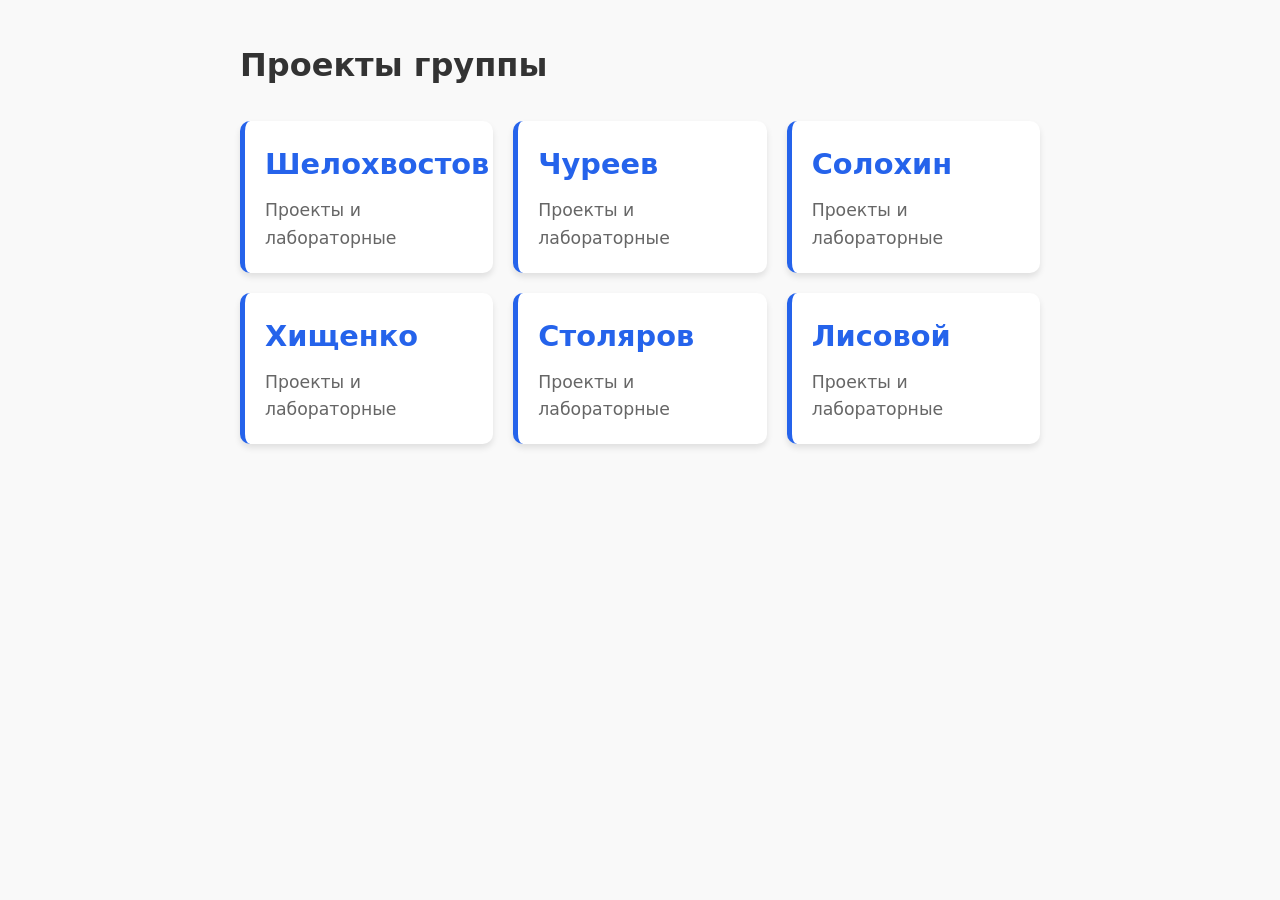
<file: index.html>
<!DOCTYPE html>
<html lang="ru">
<head>
    <meta charset="UTF-8">
    <title>Наша группа</title>
    <link rel="stylesheet" href="style.css">
</head>
<body>
    <h1>Проекты группы</h1>
    <div class="students-grid">
        <a href="students/shelokhvostov/" class="student-card">
            <h2>Шелохвостов</h2>
            <p>Проекты и лабораторные</p>
        </a>
        
        <a href="students/Chureev/" class="student-card">
            <h2>Чуреев</h2>
            <p>Проекты и лабораторные</p>
        </a>

        <a href="students/Solokhin/" class="student-card">
            <h2>Солохин</h2>
            <p>Проекты и лабораторные</p>
        </a>

        <a href="students/Khishchenko/" class="student-card">
            <h2>Хищенко</h2>
            <p>Проекты и лабораторные</p>
        </a>

        <a href="students/Stolyarov/" class="student-card">
            <h2>Столяров</h2>
            <p>Проекты и лабораторные</p>
        </a>

        <a href="students/Lisovoy/" class="student-card">
            <h2>Лисовой</h2>
            <p>Проекты и лабораторные</p>
        </a>
    </div>
</body>
</html>
</file>
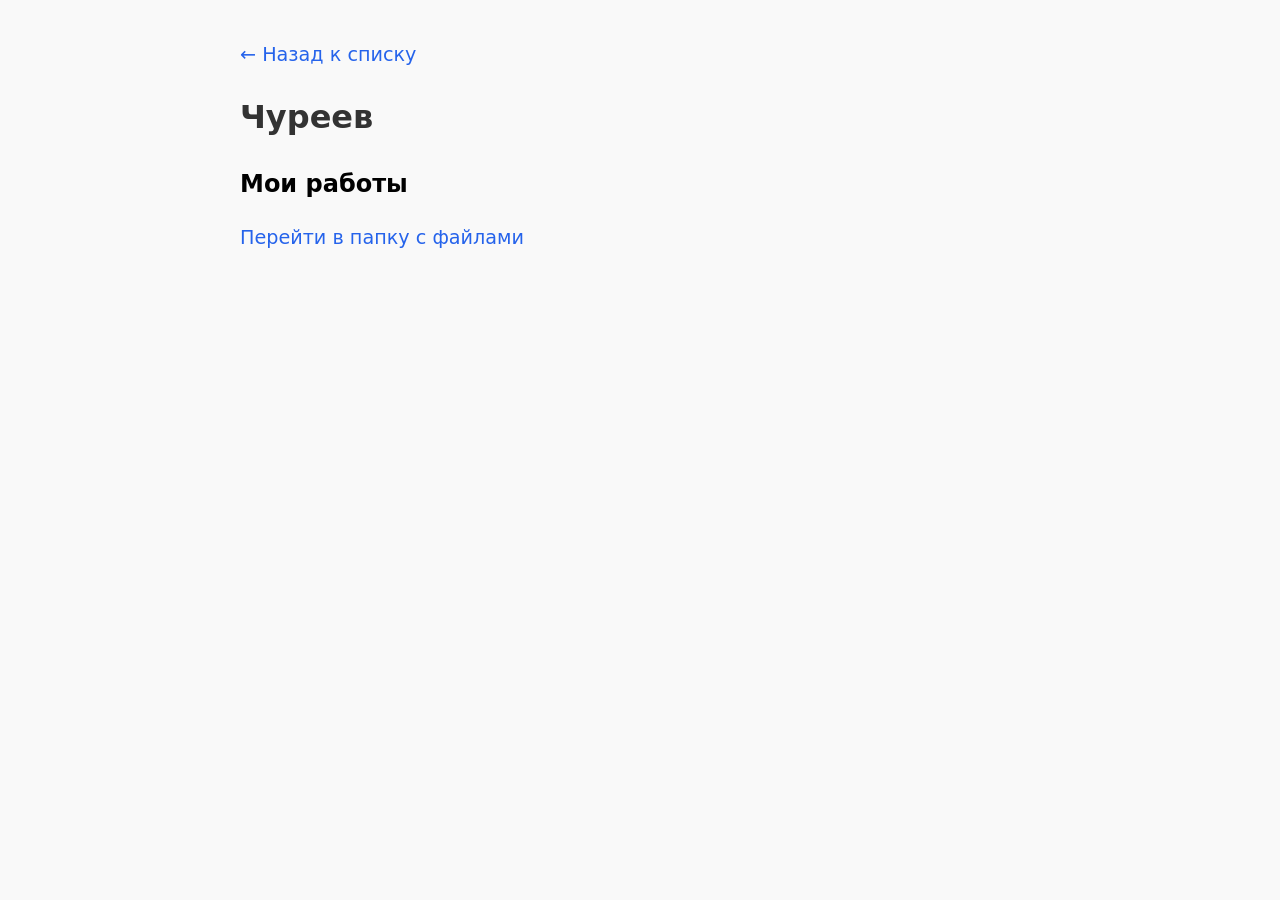
<file: students/Chureev/index.html>
<!DOCTYPE html>
<html lang="ru">
<head>
    <meta charset="UTF-8">
    <title>Чуреев</title>
    <link rel="stylesheet" href="../../style.css">
</head>
<body>
    <a href="../../index.html">← Назад к списку</a>
    
    <h1>Чуреев</h1>
    <h2>Мои работы</h2>
    
    <ul>
        <li><a href="файлы/">Перейти в папку с файлами</a></li>
    </ul>
</body>
</html>
</file>
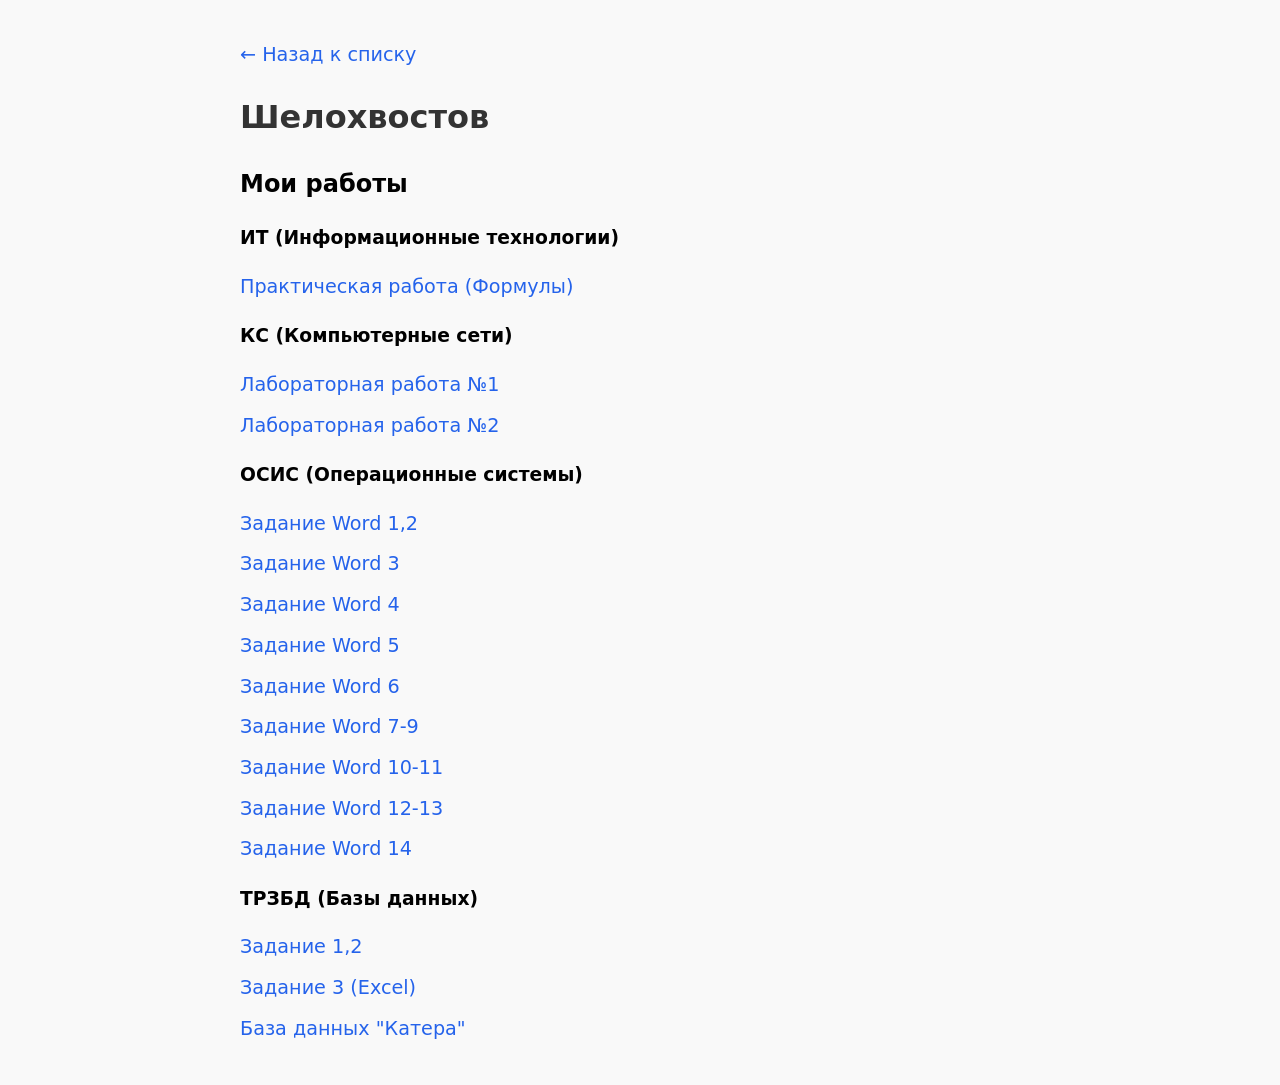
<file: students/shelokhvostov/index.html>
<!DOCTYPE html>
<html lang="ru">
<head>
    <meta charset="UTF-8">
    <title>Шелохвостов</title>
    <link rel="stylesheet" href="../../style.css">
</head>
<body>
    <a href="../../index.html">← Назад к списку</a>
    
    <h1>Шелохвостов</h1>
    <h2>Мои работы</h2>

    <h3>ИТ (Информационные технологии)</h3>
    <ul>
        <li><a href="files/pract_formuls" download>Практическая работа (Формулы)</a></li>
    </ul>

    <h3>КС (Компьютерные сети)</h3>
    <ul>
        <li><a href="student/shelokhvostov/files/lab1.docx" download>Лабораторная работа №1</a></li>
        <li><a href="files/lab2.docx" download>Лабораторная работа №2</a></li>
    </ul>

    <h3>ОСИС (Операционные системы)</h3>
    <ul>
        <li><a href="student/shelokhvostov/files/task_word_1_2.docx" download>Задание Word 1,2</a></li>
        <li><a href="student/shelokhvostov/files/task_word_3.docx" download>Задание Word 3</a></li>
        <li><a href="student/shelokhvostov/files/task_word_4.docx" download>Задание Word 4</a></li>
        <li><a href="student/shelokhvostov/files/task_word_5.docx" download>Задание Word 5</a></li>
        <li><a href="student/shelokhvostov/files/task_word_6.docx" download>Задание Word 6</a></li>
        <li><a href="student/shelokhvostov/files/task_word_7_9.docx" download>Задание Word 7-9</a></li>
        <li><a href="student/shelokhvostov/files/task_word_10_11.docx" download>Задание Word 10-11</a></li>
        <li><a href="student/shelokhvostov/files/task_word_12_13.docx" download>Задание Word 12-13</a></li>
        <li><a href="student/shelokhvostov/files/task_word_14.docx" download>Задание Word 14</a></li>
    </ul>

    <h3>ТРЗБД (Базы данных)</h3>
    <ul>
        <li><a href="student/shelokhvostov/files/shelokhvostov_1_2.txt" download>Задание 1,2</a></li>
        <li><a href="student/shelokhvostov/files/shelokhvostov_3.xlsx" download>Задание 3 (Excel)</a></li>
        <li><a href="student/shelokhvostov/files/katera.odb" download>База данных "Катера"</a></li>
    </ul>
</body>
</html>
</file>
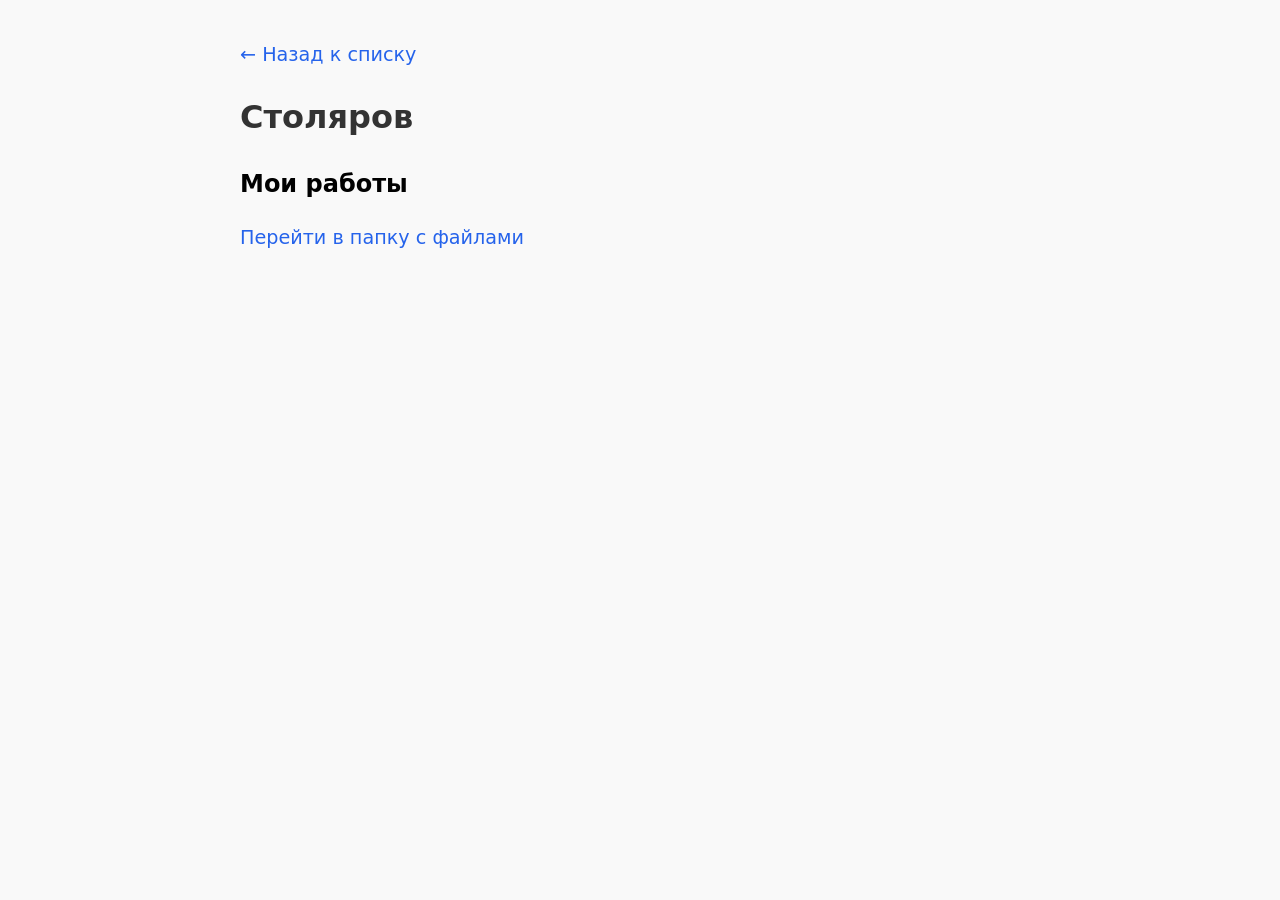
<file: students/Stolyarov/index.html>
<!DOCTYPE html>
<html lang="ru">
<head>
    <meta charset="UTF-8">
    <title>Столяров</title>
    <link rel="stylesheet" href="../../style.css">
</head>
<body>
    <a href="../../index.html">← Назад к списку</a>
    
    <h1>Столяров</h1>
    <h2>Мои работы</h2>
    
    <ul>
        <li><a href="файлы/">Перейти в папку с файлами</a></li>
    </ul>
</body>
</html>
</file>
<file: style.css>
body {
    font-family: system-ui, sans-serif;
    max-width: 800px;
    margin: 40px auto;
    padding: 0 20px;
    line-height: 1.6;
    background-color: #f9f9f9;
}

h1 {
    color: #333;
}

ul {
    list-style-type: none; /* Убираем точки у списка */
    padding: 0;
}

li {
    margin-bottom: 10px;
}

a {
    color: #2563eb;
    text-decoration: none; /* Убираем подчеркивание */
    font-size: 1.2em;
}

a:hover {
    text-decoration: underline; /* Подчеркиваем при наведении */
}
.students-grid {
    display: grid;
    grid-template-columns: repeat(auto-fit, minmax(250px, 1fr));
    gap: 20px;
    margin-top: 30px;
}

.student-card {
    display: block;
    background-color: #ffffff;
    padding: 20px;
    border-radius: 10px;
    box-shadow: 0 4px 6px rgba(0, 0, 0, 0.1); /* Легкая тень */
    text-decoration: none;
    color: inherit;
    transition: transform 0.2s, box-shadow 0.2s;
    border-left: 5px solid #2563eb; /* Синяя полоска слева */
}

.student-card:hover {
    transform: translateY(-5px); /* Карточка приподнимается при наведении */
    box-shadow: 0 8px 15px rgba(0, 0, 0, 0.15);
}

.student-card h2 {
    margin-top: 0;
    margin-bottom: 10px;
    color: #2563eb;
}

.student-card p {
    margin: 0;
    color: #666;
    font-size: 0.9em;
}
</file>
